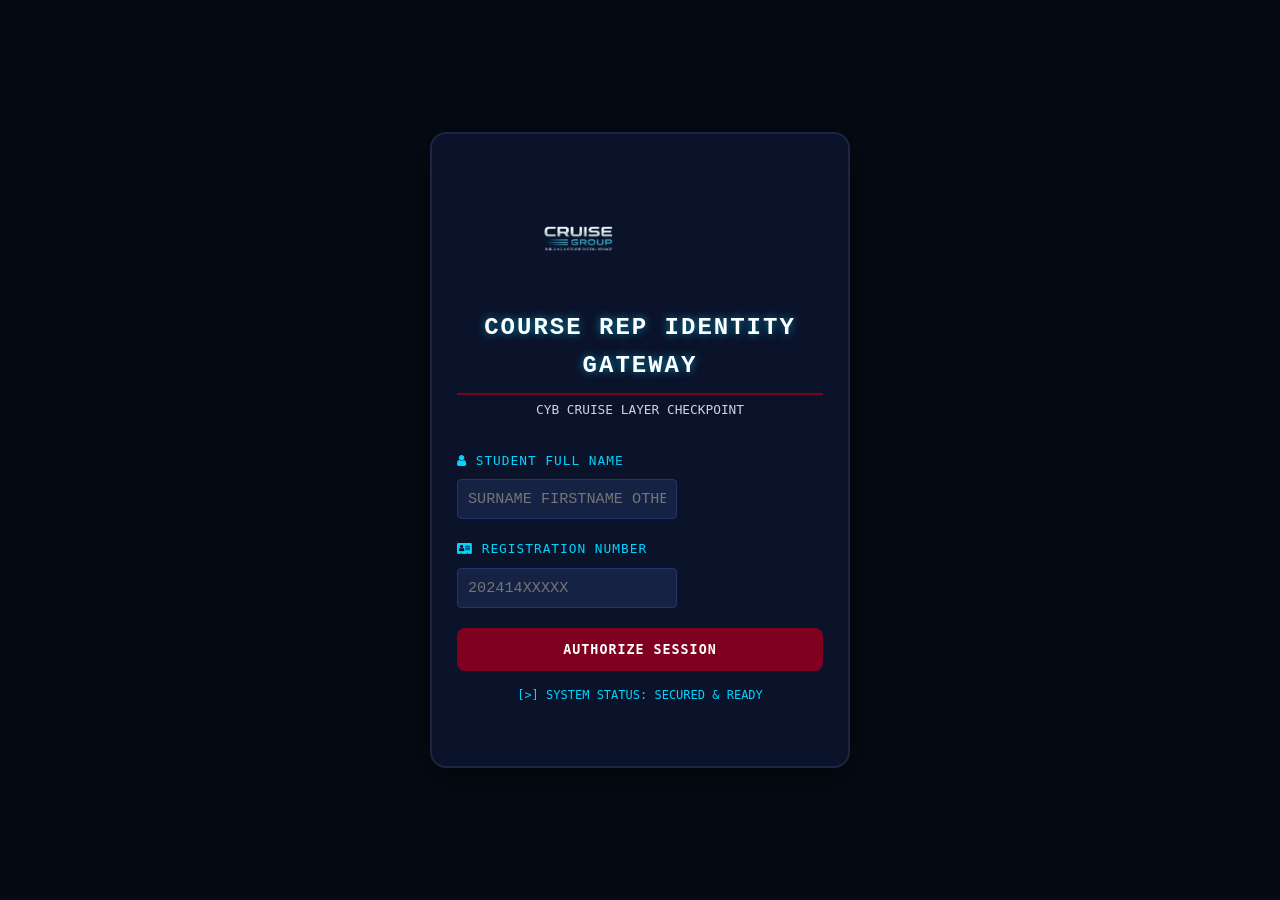
<file: index.html>
<!DOCTYPE html>
<html lang="en">

<head>
    <meta charset="UTF-8">
    <meta name="viewport" content="width=device-width, initial-scale=1.0">
    <title>CYB CRUISE GROUP | Authentication Terminal</title>



    <script>
        (function enforceAccessControl() {
            const localToken = localStorage.getItem('cruise_session_token');
            const localReg = localStorage.getItem('cruise_user_reg');
            const loginTime = localStorage.getItem('cruise_login_time');

            const currentPath = window.location.pathname;
            const onLoginPage = currentPath.endsWith('/index.html') || currentPath.endsWith('/');

            // Define the expiration lifespan: 3 Days = 3 * 24 * 60 * 60 * 1000 milliseconds
            const THREE_DAYS_MS = 3 * 24 * 60 * 60 * 1000;

            if (!localToken || !localReg || !loginTime) {
                if (!onLoginPage) window.location.href = 'Home.html';
            } else {
                // Check if token age exceeds 3 days
                const sessionAge = Date.now() - parseInt(loginTime);

                if (sessionAge > THREE_DAYS_MS) {
                    if (!onLoginPage) {
                        // Wipe credentials and flag the expiration before redirecting
                        localStorage.removeItem('cruise_session_token');
                        localStorage.removeItem('cruise_user_reg');
                        localStorage.removeItem('cruise_user_name');
                        localStorage.removeItem('cruise_login_time');

                        alert("SESSION EXPIRED: Security tokens must be rotated every 3 days. Please re-authenticate at the login terminal.");
                        window.location.href = '/index.html';
                    }
                } else {
                    if (onLoginPage) window.location.href = 'Home.html';
                }
            }
        })();
    </script>


    <link rel="stylesheet" href="/style.css">
    <link rel="stylesheet" href="/login.css">
    <link rel="stylesheet" href="https://cdnjs.cloudflare.com/ajax/libs/font-awesome/4.7.0/css/font-awesome.min.css">
 

    <link rel="manifest" href="manifest.json">
    <link rel="icon" href="/Images/cyb-cruise-group-logo.png" type="image/x-icon/png">
    <link rel="apple-touch-icon" sizes="180x180" href="/Images/cyb-cruise-group-logo.png">

</head>

<body>




    <div class="login-matrix">

        <img src="/Images/cyb-cruise-group-logo-1.png.png" alt="CRUISE GROUP Logo" class="nav-logo" width="250"
            height="250" id="loginLogo">

        <h2 id="features-text" style="margin-bottom: 5px;">COURSE REP IDENTITY GATEWAY</h2>
        <p style="color: #cbd5e1; font-family: monospace; font-size: 0.8rem; margin-bottom: 30px;">CYB CRUISE LAYER
            CHECKPOINT</p>

        <form id="loginForm">
            <div class="input-group">
                <label for="studentName"><i class="fa fa-user"></i> Student Full Name</label>
                <input type="text" id="studentName" class="input-field" placeholder="SURNAME FIRSTNAME OTHERS" required
                    autocomplete="off">
            </div>

            <div class="input-group">
                <label for="studentReg"><i class="fa fa-vcard"></i> Registration Number</label>
                <input type="text" id="studentReg" class="input-field" placeholder="202414XXXXX" required
                    autocomplete="off">
            </div>

            <button type="submit" class="auth-btn">Authorize Session</button>
        </form>

        <div id="statusReport" class="status-terminal">SYSTEM STATUS: READY</div>
        <br />




        <div id="pwaInstallContainer" style="display: none; padding: 0; margin: 20px 0 10px 0; width: 100%;">
            <button id="pwaInstallBtn"
                style="background: #800020; color: #fff; border: 1px solid #00d4ff; padding: 12px; font-family: monospace; border-radius: 8px; cursor: pointer; font-weight: bold; width: 100%; text-transform: uppercase; letter-spacing: 1px; font-size: 0.85rem;">
                📲 INSTALL CRUISE GROUP APP TO DESKTOP
            </button>
        </div>

    </div>



    
    <script src="pwa-installer.js"></script>
    






    <script src="auth.js"></script>

</body>

</html>
</file>
<file: style.css>
/* Global Reset and Variables */
* {
    margin: 0;
    padding: 0;
    box-sizing: border-box;
    font-family: 'Segoe UI', Tahoma, Geneva, Verdana, sans-serif;
}

:root {
    /* Updated background to a premium Dark-Blue */
    --bg-dark: #0a1128; 
    --card-bg: #111a36;
    --text-light: #e2e8f0;
    --text-muted: #94a3b8;
    --oxblood: #800020;
    --oxblood-hover: #600018;
    --terminal-green: #39ff14;
}

body {
    background-color: var(--bg-dark);
    color: var(--text-light);
    line-height: 1.6;
}

/* Navigation Bar */
.navbar {
    display: flex;
    justify-content: space-between;
    align-items: center;
    flex-wrap: wrap;
    background-color: #050917; /* Even deeper dark-blue for contrast */
    padding: 15px 5%;
    border-bottom: 2px solid var(--oxblood);
}

/* .nav-brand {
    display: flex;
    align-items: center;
    gap: 12px;
    font-size: 1.3rem;
    font-weight: bold;
    color: var(--text-light);
} */

/* New Image Logo Styling */
.nav-logo {
    width: 250px;
    height: 250px;
    object-fit: contain;
    border-radius: 4px; /* Optional: rounds the edges of your logo if it's square */
}



/* Container styling for the navigation wrapper */
.nav-ur {
    width: 100%;
    background-color: #0b132b;
    /* Matches your project's Deep Dark-Blue theme */
    border-bottom: 2px solid #800020;
    /* Brand Ox-Blood accent bar */
    padding: 10px 0;
    overflow: hidden;
    /* Ensures nothing leaks out of the primary container boundaries */
}

/* The Link Track List Engine */
.nav-links {
    display: flex;
    flex-direction: row;
    align-items: center;
    margin: 0;
    padding: 0 15px;
    /* Side padding so edges don't hug screen boundaries on mobile scroll */
    list-style: none;

    /* Responsive Overflow Mechanics */
    overflow-x: auto;
    /* Activates horizontal scrolling when content spans wider than viewport */
    overflow-y: hidden;
    /* Blocks vertical layout slipping */
    white-space: nowrap;
    /* Forces all <li> items to sit firmly on a single continuous line */

    /* Smooth Scroll Momentum Configuration */
    -webkit-overflow-scrolling: touch;
    /* Kinetic rubber-band scrolling for iOS/Android engines */
    scroll-snap-type: x mandatory;
    /* Snap alignments for touchscreen tracks */
    gap: 15px;
    /* Clean tracking space between independent links */
}

/* Hide ugly default browser scrollbars while preserving native swipe functionality */
.nav-links::-webkit-scrollbar {
    display: none;
    /* Safely hides trackbar on Chrome, Safari, and mobile IDE viewports */
}

.nav-links {
    -ms-overflow-style: none;
    /* IE and Edge wrapper mitigation */
    scrollbar-width: none;
    /* Firefox profile optimization */
}

/* Independent List Structural Components */
.nav-links li {
    scroll-snap-align: start;
    /* Locks individual link alignments firmly on swiping */
    display: inline-block;
}

/* The Hyperlink Action Items */
.nav-links a {
    display: block;
    color: #cbd5e1;
    /* Off-white color for structural readability */
    text-decoration: none;
    font-family: 'Courier New', Courier, monospace;
    /* Security Operations theme typography */
    font-weight: 600;
    text-transform: uppercase;
    letter-spacing: 0.5px;

    /* Defensive Mobile Scaling Paradigm */
    font-size: 0.85rem;
    /* Downscaled base font so more menu items populate mobile space immediately */
    padding: 6px 12px;
    border-radius: 4px;
    transition: all 0.3s ease;
}

/* Active State & Desktop Interaction Points */
.nav-links a:hover,
.nav-links a.active {
    color: #ffffff;
    background-color: #800020;
    /* Signature brand Ox-Blood highlighting indicator */
    box-shadow: 0 0 8px rgba(0, 212, 255, 0.3);
    /* Soft tactical cyber glow aura */
}

/* Media Query Optimization for larger screens */
@media (min-width: 768px) {
    .nav-links {
        justify-content: center;
        /* Centers navigation array perfectly on desktop layouts */
        overflow-x: visible;
        /* Disables scroll-tracking dependencies on large monitors */
        gap: 25px;
        padding-left: 670px;
         /* Resets padding for desktop where space is abundant */
    }

    .nav-links a {
        font-size: 0.95rem;
        /* Restores standard high-resolution display font density */
    }
}

a {
    text-decoration: none;
    color:green
}

/* 
.nav-links {
    display: flex;
    /* flex-wrap: wrap; */
    /* list-style: none;
    gap: 20px;
}

.nav-links a {
    color: var(--text-muted);
    text-decoration: none;
    font-weight: 500;
    transition: color 0.3s;
}

.nav-links a:hover, .nav-links a.active {
    color: var(--text-light);
    border-bottom: 2px solid var(--oxblood);
} */ */

/* Layout Containers */
.container {
    max-width: 1000px;
    margin: 40px auto;
    padding: 0 20px;
}

/* Utility Elements (Buttons & Inputs) */
.btn {
    padding: 10px 20px;
    border: none;
    background-color: var(--oxblood);
    color: white;
    border-radius: 4px;
    cursor: pointer;
    font-weight: bold;
    text-decoration: none;
    display: inline-block;
    transition: background 0.2s;
}

.btn:hover {
    background-color: var(--oxblood-hover);
}

.btn-secondary {
    background-color: #1e3a5f; /* Dark blue-grey for secondary buttons */
    margin-left: 5px;
}

.btn-secondary:hover {
    background-color: #112237;
}

input[type="text"] {
    background-color: #162244;
    border: 1px solid #243565;
    color: var(--text-light);
    padding: 10px;
    border-radius: 4px;
    width: 60%;
    margin-right: 5px;
}

input[type="text"]:focus {
    outline: 1px solid var(--oxblood);
}


.hero {
    background: linear-gradient(135deg, #111a36 0%, #050917 100%);
    padding: 20px;
    text-align: center;
    border-radius: 8px;
    border: 1px solid #1d2d5a;
    margin-top: 0px;
    display: flex;
    /* flex-direction: column; */
    justify-content: space-around;
    align-items: center;
    font-size: 0.8rem;
    font-weight: bold;
    flex-wrap: wrap;
}

.hero-image {
    width: 250px;
    height: 250px;
    object-fit: contain;
    margin-top: 20px;
    border-radius: 20px;
    border: 2px solid #fff;
    box-shadow: 2px 3px 3px #000 ;

}

.hero-image:hover {
 width: 300px;
 height: 280px;
 object-fit: contain;
 margin-top: 20px;
 border-radius: 100px;
 border: 3px solid #1d2d5a;
 transform: translateX(-8px);
/*  transition: width ease-in-out 0.3ms;
transition: border-radius ease-in-out 0.3ms; */
 transition: all 0.4s cubic-bezier(0.25, 0.8, 0.25, 1);
 box-shadow: 2px 3px 3px #fff;
}

/* Cards & Layouts */
.hero-section {
    text-align: center;
    padding: 60px 20px;
    background: linear-gradient(135deg, #111a36 0%, #050917 100%);
    border-radius: 8px;
    border: 1px solid #1d2d5a;
    margin-top: 40px;
    
}

.hero-section h1 {
   
    font-size: 2.5rem;
    margin-bottom: 15px;
}

.hero-section p {
    color: var(--text-muted);
    margin-bottom: 25px;
}

/* for the time table section */

body {
    background-color: #050b14;
    color: #fff;
    font-family: 'Courier New', monospace;
    padding: 20px;
}

.timetable-wrapper {
    margin-top: 20px;
    max-width: 900px;
    margin: auto;
    border: 2px solid #ff007f;
    padding: 20px;
    border-radius: 15px;
    background: rgba(5, 11, 20, 0.9);
    box-shadow: 0 0 20px rgba(255, 0, 127, 0.3);
}

h1 {
    text-align: center;
    color: #ff007f;
    text-transform: uppercase;
    letter-spacing: 2px;
}

table {
    width: 100%;
    border-collapse: collapse;
    margin-top: 20px;
}

th {
    color: #00d4ff;
    text-align: left;
    padding: 12px;
    border-bottom: 2px solid #ff007f;
}

td {
    padding: 12px;
    border-bottom: 1px solid #1c2541;
}

.day-cell {
    font-weight: bold;
    color: #ff007f;
    width: 15%;
}

.time-cell {
    color: #fff;
    width: 15%;
}

.code-cell {
    color: #00d4ff;
    font-weight: bold;
    width: 15%;
}

.title-cell {
    color: #fff;
    width: 40%;
}

.venue-cell {
    color: #cbd5e1;
    font-style: italic;
}

tr:hover {
    background: rgba(255, 0, 127, 0.05);
}








.container {
    margin-top: 30px;
    padding: 25px;
}

.search-container {
    text-align: center;
    margin-bottom: 30px;
}

.action-controls {
    margin: 20px 0;
    text-align: center;
    display: none;
}

.results-container {
    margin: 20px auto;
    max-width: 600px;
}

.student-card {
    background: var(--card-bg);
    padding: 20px;
    border-radius: 6px;
    border-left: 4px solid var(--oxblood);
    margin-bottom: 15px;
    box-shadow: 0 4px 10px rgba(0,0,0,0.3);
}

.student-card h3 {
    margin-bottom: 8px;
    color: var(--text-light);
}

.student-card p {
    color: var(--text-muted);
    font-size: 0.95rem;
}

.error {
    color: #ef4444;
    text-align: center;
    font-weight: bold;
}

/* Terminal Log Panel */
.audit-log-panel {
    background-color: #020617;
    color: var(--terminal-green);
    font-family: 'Courier New', Courier, monospace;
    padding: 15px;
    border-radius: 6px;
    margin-top: 40px;
    font-size: 0.85rem;
    height: 150px;
    overflow-y: auto;
    border: 1px solid #1e293b;
}

.log-entry { margin-bottom: 4px; }
.log-warn { color: #f59e0b; }

/* CSS Print Media Configurations */
@media print {
    body { background-color: #fff; color: #000; }
    .navbar, .search-container, .action-controls, .audit-log-panel, h3 { display: none !important; }
    .student-card { border: 1px solid #ccc; background: #fff; color: #000; box-shadow: none; page-break-inside: avoid; }
    .student-card h3, .student-card p { color: #000; }
}







/* //for app features */


/* Core Section Wrapper */
.features {
    margin: 10px;
    padding: 20px 10px;
    text-align: center;
}

/* Section Header Typography (e.g., "APP FEATURES") */
#features-text {
    color: #ffffff;
    font-family: 'Courier New', Courier, monospace;
    /* High-tech terminal look */
    text-transform: uppercase;
    letter-spacing: 2px;
    text-shadow: 0 0 8px rgba(0, 212, 255, 0.6);
    /* Cyan cyber glow */
    border-bottom: 2px solid #800020;
    /* Ox-Blood underline accent */
    padding-bottom: 8px;
    display: inline-block;
    text-align: center;
}

/* Master Layout Grid Container */
.features-container {
    margin: 20px auto;
    padding: 15px;
    display: grid;
    grid-template-columns: repeat(auto-fit, minmax(250px, 1fr));
    /* Auto-responsive layout */
    gap: 20px;
    max-width: 1200px;
}

/* Individual Feature Grid Cards */
.features-list {
    margin: 0;
    padding: 25px 20px;
    background: #0b132b;
    /* Deep Dark-Blue background */
    border: 1px solid #1c2541;
    /* Subtle structural border */
    text-align: center;
    border-radius: 12px;
    /* Clean, modern radius */
    color: #cbd5e1;
    /* Off-white for high-readability body text */

    /* Smooth transition matrix handling hardware performance acceleration */
    transition: all 0.4s cubic-bezier(0.25, 0.8, 0.25, 1);

    /* Subtle deep shadow to anchor the elements */
    box-shadow: 0 4px 6px -1px rgba(0, 0, 0, 0.5), 0 2px 4px -1px rgba(0, 0, 0, 0.5);

    /* Secure typography layout */
    overflow: hidden;
    word-wrap: break-word;
}

/* Features Header Tags inside the cards */
.features-list h3 {
    color: #00d4ff;
    /* Technical Cyan for actionable visibility */
    margin-bottom: 12px;
    font-size: 1.25rem;
}

/* Interactive SOC State Hover Animations */
.features-list:hover,
.img-for-hero:hover {
    background: #800020;
    /* Shifts smoothly to brand Ox-Blood on hover */
    border-color: #00d4ff;
    /* Neon cyan indicator line edge highlight */
    color: #ffffff;

    /* Subtle upward float vector instead of sudden horizontal jumps */
    transform: translateY(-8px);

    /* High-tech tactical cyber glow */
    box-shadow: 0 0 15px rgba(0, 212, 255, 0.4);

    /* Slightly tightens the border radius to look alert, without completely squaring it */
    border-radius: 4px;
}














.footer {
    background-color: #050917;
        /* Even deeper dark-blue for contrast */
        padding: 15px 5%;
        border-top: 2px solid var(--oxblood);
        text-align: center;
}
</file>
<file: login.css>
body {
     display: flex;
     justify-content: center;
     align-items: center;
     min-height: 100vh;
     background-color: #050b14;
     /* Deep tactical dark backdrop */
     margin: 0;
     padding: 15px;
 }

 .login-matrix {
     background: #0b132b;
     border: 2px solid #1c2541;
     padding: 35px 25px;
     border-radius: 16px;
     width: 100%;
     max-width: 420px;
     box-shadow: 0 8px 32px rgba(0, 0, 0, 0.5);
     text-align: center;
     transition: all 0.4s ease;
 }

 .login-matrix:hover {
     border-color: #800020;
     /* Identity match highlight */
     box-shadow: 0 0 20px rgba(128, 0, 32, 0.4);
 }

 .input-group {
     margin-bottom: 20px;
     text-align: left;
 }

 .input-group label {
     display: block;
     color: #00d4ff;
     font-family: monospace;
     font-size: 0.8rem;
     margin-bottom: 8px;
     text-transform: uppercase;
     letter-spacing: 1px;
 }

 .input-field {
     width: 100%;
     padding: 12px 16px;
     background: #050b14;
     border: 1px solid #1c2541;
     border-radius: 8px;
     color: #ffffff;
     font-family: 'Courier New', monospace;
     font-size: 0.95rem;
     outline: none;
     box-sizing: border-box;
     transition: all 0.3s ease;
 }

 .input-field:focus {
     border-color: #00d4ff;
     box-shadow: 0 0 8px rgba(0, 212, 255, 0.3);
 }

 .auth-btn {
     width: 100%;
     padding: 14px;
     background-color: #800020;
     /* Ox-Blood signature */
     border: none;
     border-radius: 8px;
     color: #ffffff;
     font-family: monospace;
     font-weight: bold;
     text-transform: uppercase;
     cursor: pointer;
     letter-spacing: 1px;
     transition: all 0.3s ease;
 }

 .auth-btn:hover {
     background-color: #00d4ff;
     color: #0b132b;
     box-shadow: 0 0 15px rgba(0, 212, 255, 0.5);
 }

 .status-terminal {
     margin-top: 15px;
     font-family: monospace;
     font-size: 0.75rem;
     color: #cbd5e1;
     min-height: 20px;
 }

 

 .login-container {
     display: flex;
     justify-content: space-between;
     align-items: center;
     flex-direction: row;
     flex-wrap: wrap;
     /* min-height: 100vh; */
     background-color: #050b14;
     padding: 0;
     gap: 40px;
     
 }

 #loginLogo {
     padding: 20px;
     background: #0b132b;
     text-align: center;
     justify-content: center;
     align-items: center;
     display: flex;
     flex-direction: column;
     
     width: 200px;
     height: 140px;
      /* Adjusted size for better fit */
      transition: all 0.3s ease;
 }

    #loginLogo:hover {
        box-shadow: 0 0 20px rgba(128, 0, 32, 0.4);
        /* Subtle glow on hover */
    }
</file>
